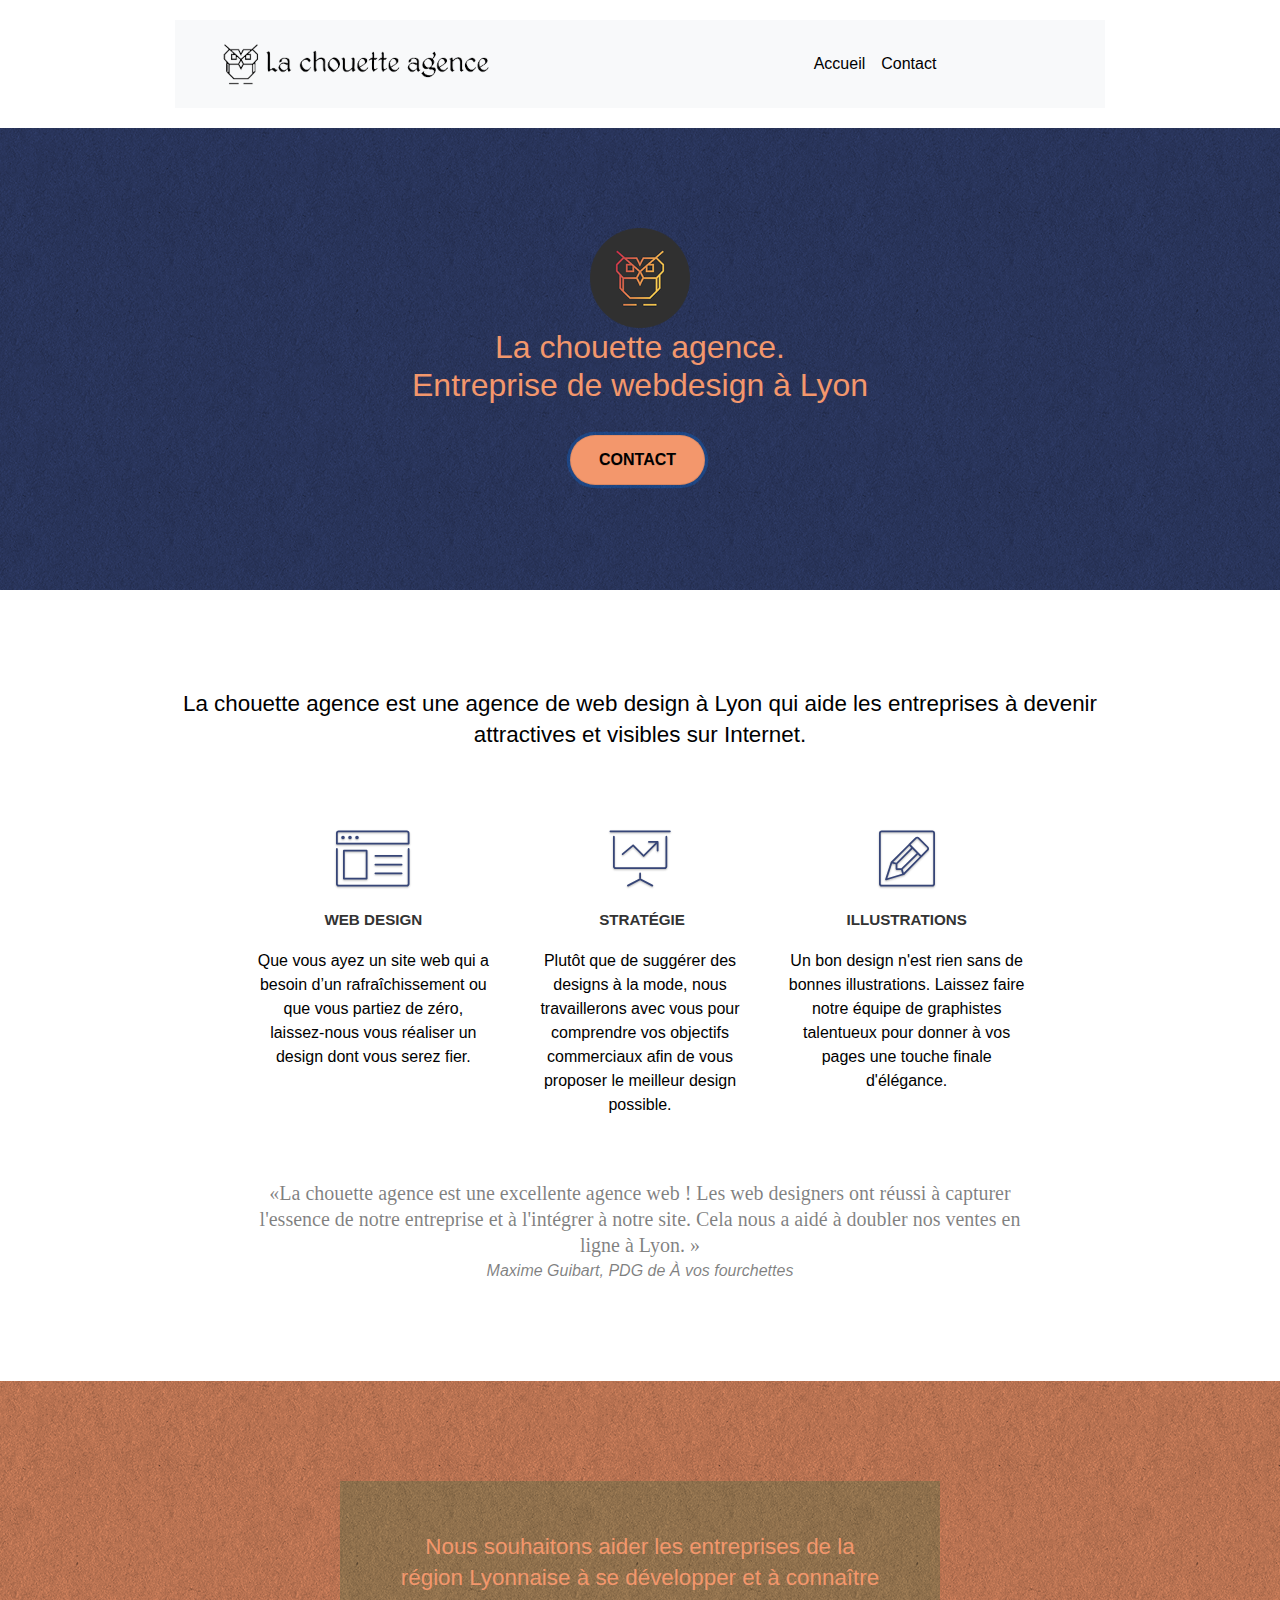
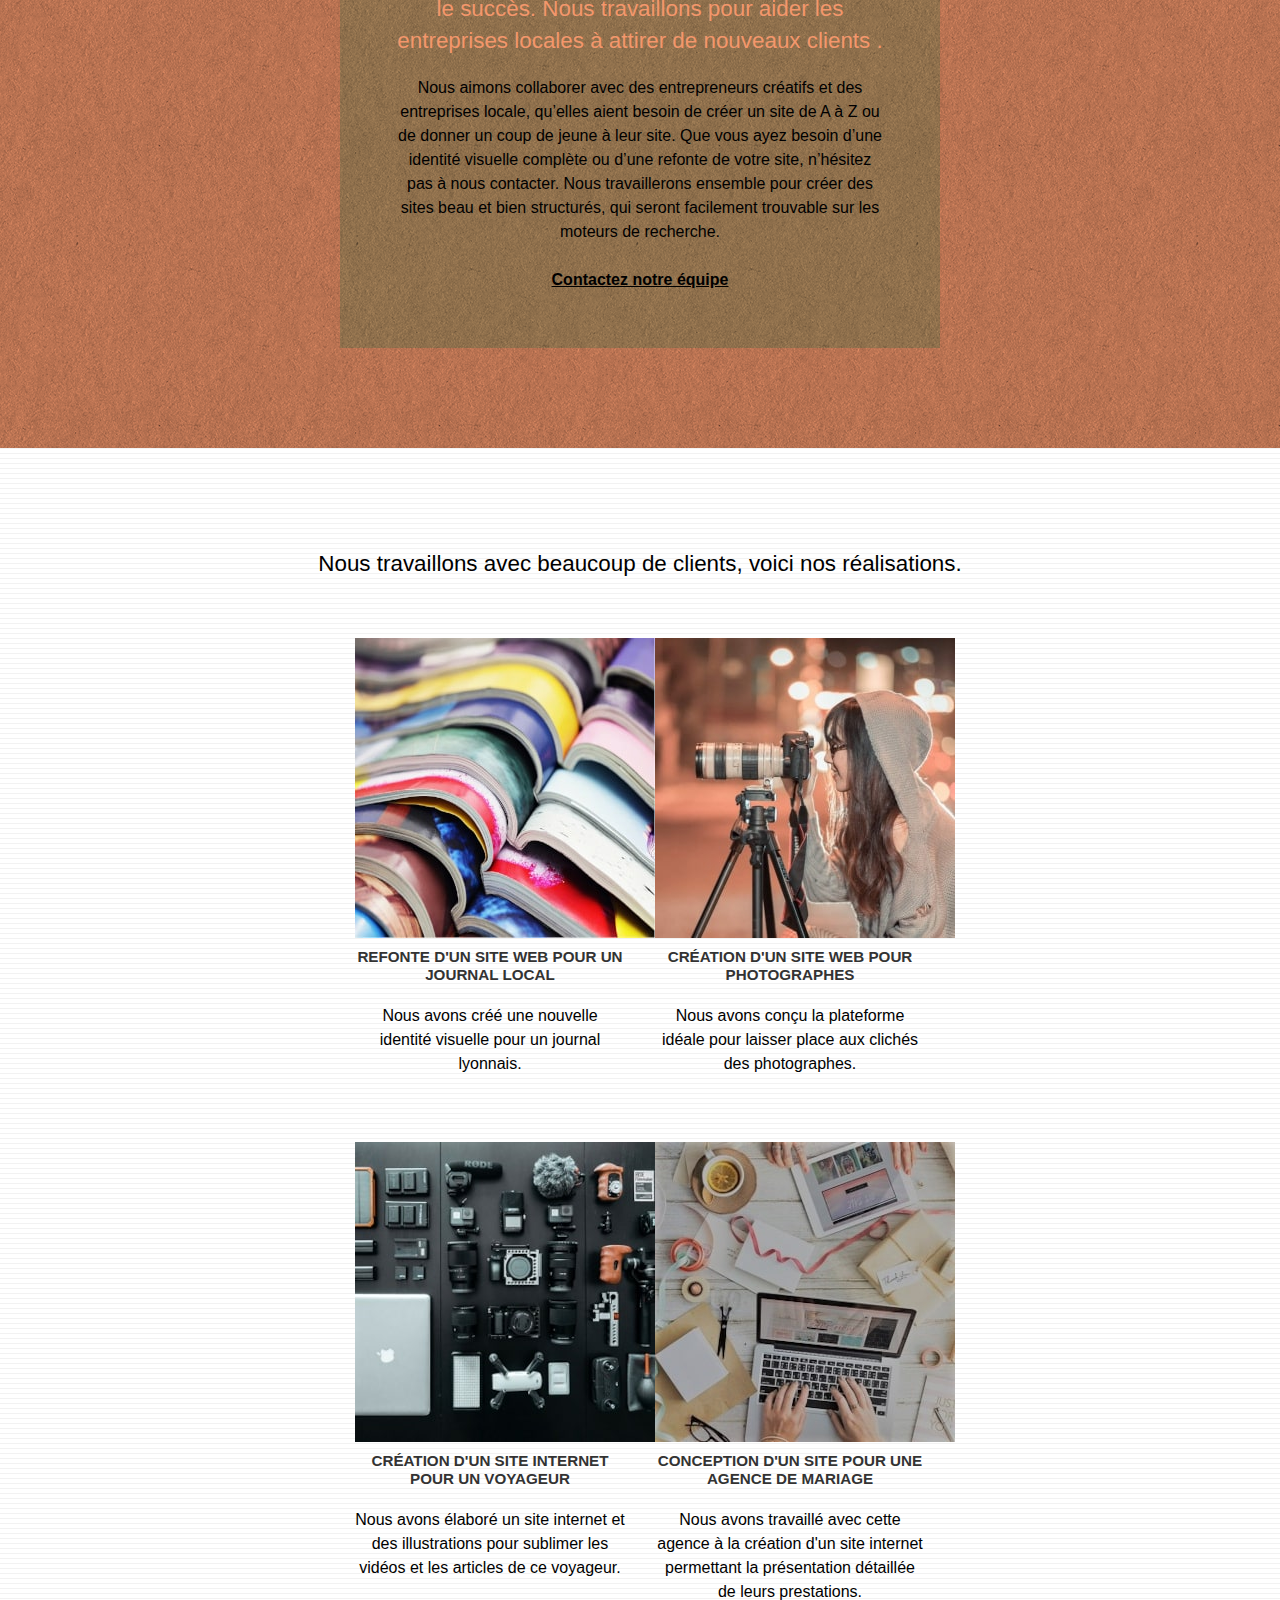
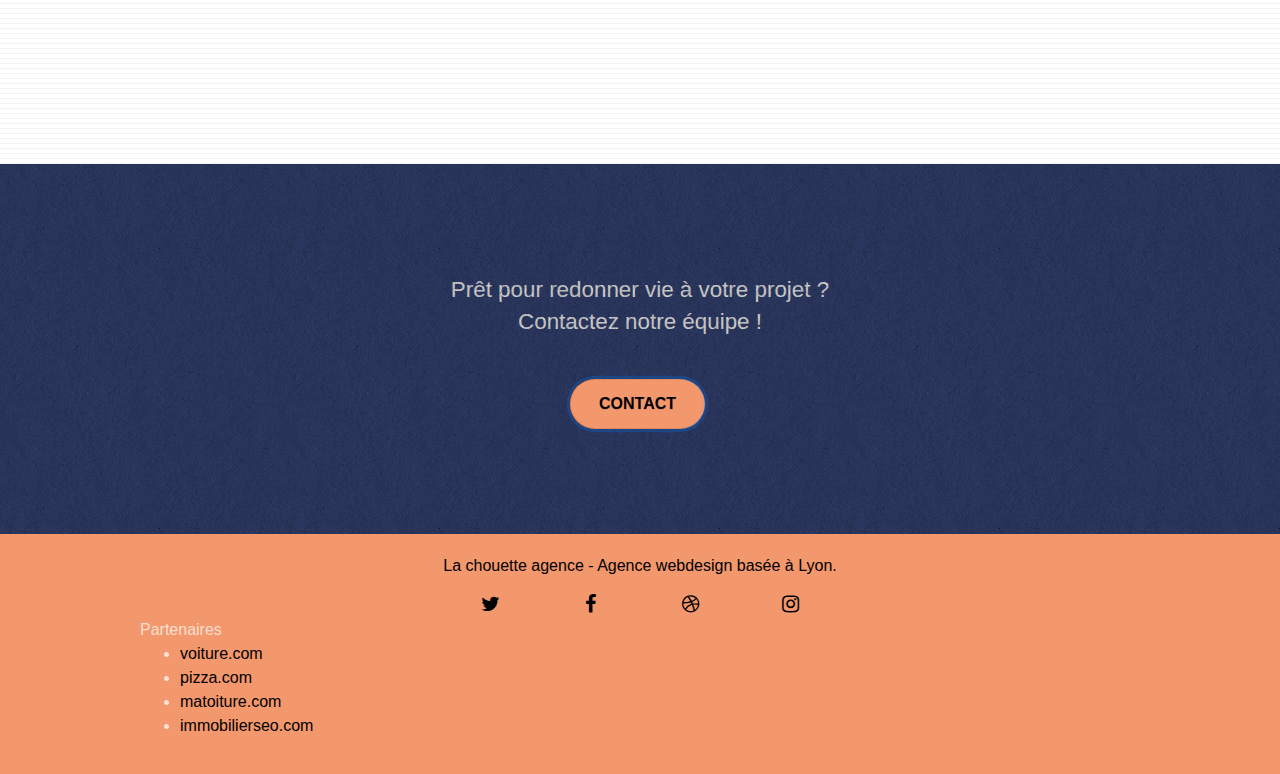
<file: index.html>
<!doctype html>
<html lang="fr">
<head>
    <meta charset="utf-8">
    <meta name="description" content="La chouette agence est une entreprise de webdesign basée à Lyon. Elle propose une offre de service aux entreprises en les accompagnant dans leur création de site web.">
    <meta name="viewport" content="width=device-width, initial-scale=1.0, viewport-fit=cover">
    <link rel="shortcut icon" type="image/jpg" href="favicon.jpg">
    
	<link rel="stylesheet" type="text/css" href="./css/bootstrap.min.css">
	<link rel="stylesheet" type="text/css" href="style.css">
	<link rel="stylesheet" type="text/css" href="./css/font-awesome.css">
	<link rel="stylesheet" type="text/css" href="./css/et-line.css">
	    	
    <title>La chouette agence. Entreprise de webdesign à Lyon.</title>
  
</head>
<body>
<!-- Principal conteneur -->
<div class="page-container">
    
<!-- bloc-0 -->
<header class="bgc-white l-bloc " id="bloc-0">
	<div class="container bloc-sm">
		<div class="navbar navbar-expand-lg navbar-light bg-light row justify-content-between">
			<div class="navbar col-8">
				<a class="navbar-brand focus" href="index.html">
					<img src="img/la-chouette-agence.png" class=textlogo alt="Logo-texte de la chouette agence, entreprise de webdesign à Lyon" />
				</a>
			</div>
			<div class="navbar col-4 justify-content-between" >
				<button class="navbar-toggler focus" type="button" data-toggle="collapse" data-target="#navbarSupportedContent" aria-controls="navbarSupportedContent" aria-expanded="false" aria-label="Toggle navigation">
					<span class="navbar-toggler-icon"></span>
				</button>
				<nav class="collapse navbar-collapse " id="navbarSupportedContent">
					<ul class="navbar-nav mr-auto">
						<li class="nav-item">
							<a href="index.html" class="nav-link focus">Accueil</a>
						</li>
						<li class="nav-item">
							<a href="contact.html" class="nav-link focus">Contact</a>
						</li>
					</ul>
				</nav>
			</div>
		</div>
	</div>
</header>
<!-- bloc-0 END -->
<main>
<!-- bloc-1-presentation -->
	<section class="bloc bgc-dark-slate-blue bg-banniere d-bloc bg-t-edge bloc-bg-texture texture-paper b-parallax" id="bloc-1-hero">
		<div class="container bloc-lg">
			<div class="row tight-width-whitespace">
				<div class="col-sm-12">
					<img src="img/logo.png" class="mx-auto d-block logo" alt="logo de la chouette agence, entreprise de webdesign à Lyon, il représente une chouette" />
					<h1 class="text-center hero-bloc-text tc-white ">
						La chouette agence. <br /> Entreprise de webdesign à Lyon
					</h1>
					<div class="text-center">
						<a href="contact.html" class="btn btn-lg btn-clean btn-rd cta-hero btn-atomic-tangerine black focus" id="cta-hero">Contact</a>
					</div>
				</div>
			</div>
		</div>
	</section>
<!-- bloc-1-presentation END -->

<!-- bloc-2-services -->
	<section class="bloc bgc-white l-bloc" id="bloc-2-services">
		<div class="container bloc-md">
			<div class="row my-5">
				<div class="col-sm-12 text-center">
					<h2> La chouette agence est une agence de web design à Lyon qui aide les entreprises à devenir attractives et visibles sur Internet.</h2>
				</div>
			</div>
			<div class="row voffset-lg med-width-whitespace">
				<div class="col-sm-4">
					<div class="text-center">
						<span class="et-icon-browser sm-shadow icon-dark-slate-blue icons icon-lg"></span>
					</div>
					<h3 class="mg-md text-center">
						Web design
					</h3>
					<p class="text-center ">
					Que vous ayez un site web qui a besoin d&rsquo;un rafraîchissement ou que vous partiez de zéro, laissez-nous vous réaliser un design dont vous serez fier.
					</p>
				</div>
				<div class="col-sm-4">
					<div class="text-center">
						<span class="et-icon-presentation sm-shadow icon-dark-slate-blue icons icon-lg"></span>
					</div>
					<h3 class="mg-md text-center">
						&nbsp;Stratégie
					</h3>
					<p class="text-center ">
						Plutôt que de suggérer des designs à la mode, nous travaillerons avec vous pour comprendre vos objectifs 
						commerciaux afin de vous proposer le meilleur design possible.<br>
					</p>
				</div>
				<div class="col-sm-4">
					<div class="text-center">
						<span class="et-icon-edit sm-shadow icon-dark-slate-blue icons icon-lg"></span>
					</div>
					<h3 class="mg-md text-center">
						Illustrations
					</h3>
					<p class="text-center ">
						Un bon design n'est rien sans de bonnes illustrations. Laissez faire notre équipe de graphistes talentueux pour donner à vos pages une touche finale d'élégance.
					</p>
				</div>
			</div>
			<div class="container">
				<div class="col-10 mx-auto my-5 text-center">
					<q class='h1 black'>La chouette agence est une excellente agence web ! Les web designers ont réussi à capturer l'essence de notre entreprise et à l'intégrer à notre site.
						Cela nous a aidé à doubler nos ventes en ligne à Lyon.
					</q>
					<br />
					<cite class='black'> Maxime Guibart, PDG de À vos fourchettes</cite>
				</div>
			</div>
		</div>
	</section>
<!-- bloc-2-services END -->
</main>
<!-- bloc-3-what-i-do -->
<aside class="bloc tc-white bgc-atomic-tangerine bg-presentation d-bloc bloc-bg-texture texture-paper b-parallax" id="bloc-3-what-i-do">
	<div class="container bloc-lg">
		<div class="row tight-width-whitespace black-background">
			<div class="col-sm-12">
				<h2 class="mg-md text-center tc-white">
					Nous souhaitons aider les entreprises de la région Lyonnaise à se développer et à connaître le succès. Nous travaillons pour aider les entreprises locales à attirer de nouveaux clients .<br>
				</h2>
				<p class="text-center black">
					Nous aimons collaborer avec des entrepreneurs créatifs et des entreprises locale, qu’elles aient besoin de créer un site de A à Z ou de donner un coup de jeune à leur site. Que vous ayez besoin d’une identité visuelle complète ou d’une refonte de votre site, n’hésitez pas à nous contacter. Nous travaillerons ensemble pour créer des sites beau et bien structurés, qui seront facilement trouvable sur les moteurs de recherche. <br><br>
				<a class="black focus bold-link" href="contact.html">Contactez notre équipe</a><br>
				</p>
			</div>
		</div>
	</div>
</aside>
<!-- bloc-3-what-i-do END -->

<!-- bloc-4-portfolio -->
<article class="bloc bgc-white bg-lines-h2-bg bg-repeat l-bloc" id="bloc-4-portfolio">
	<div class="container bloc-lg">
		<div class="row">
			<div class="col-sm-12 text-center">
				<h2> Nous travaillons avec beaucoup de clients, voici nos réalisations. </h2>
			</div>
		</div>
		<div class="row tight-width-whitespace portfolio-row">
			<div class="col-sm-6">
				<a href="#" data-lightbox="img/1.jpg" data-gallery-id="gallery-1" data-caption="Refonte d'un site web pour un journal local" data-frame="snapshot-lb" class="mx-auto focus">
					<img src="img/1.jpg" alt="photo d'empilement de livre. Pour la création d'un site web pour un journal local de Lyon" class="img-folio portfolio-thumb" />
				</a>
				<h3 class="mg-md text-center">
					Refonte d'un site web pour un journal local
				</h3>
				<p class="text-center">
					Nous avons créé une nouvelle identité visuelle pour un journal lyonnais.
				</p>
			</div>
			<div class="col-sm-6">
				<a href="#" data-lightbox="img/2.jp2" data-gallery-id="gallery-1" data-caption="Création d'un site web pour photographes" data-frame="snapshot-lb" class=focus>
					<img src="img/2.jpg" class="img-folio portfolio-thumb" alt="Photo d'une photographe. Illustre la création d'un site web pour une photographe" />
				</a>
				<h3 class="mg-md text-center">
					Création d'un site web pour photographes
				</h3>
				<p class="text-center">
					Nous avons conçu la plateforme idéale pour laisser place aux clichés des photographes.
				</p>
			</div>
		</div>
		<div class="row tight-width-whitespace portfolio-row">
			<div class="col-sm-6">
				<a href="#" data-lightbox="img/3.jpg" data-gallery-id="gallery-1" data-caption="Création d'un site internet pour un voyageur" data-frame="snapshot-lb" class=focus>
					<img src="img/3.jpg" class="img-folio portfolio-thumb" alt="photo d'appareil de photographie exposé sur un bureau. Illuste la crétion d'un site web pour voyageur"/>
				</a>
				<h3 class="mg-md text-center">
					Création d'un site internet pour un voyageur
				</h3>
				<p class="text-center">
					Nous avons élaboré un site internet et des illustrations pour sublimer les vidéos et les articles de ce voyageur.
				</p>
			</div>
			<div class="col-sm-6">
				<a href="#" data-lightbox="img/4.jpg" data-gallery-id="gallery-1" data-caption="Conception d'un site pour une agence de mariage" data-frame="snapshot-lb" class=focus>
					<img src="img/4.jpg" class="img-folio portfolio-thumb" alt="photo d'un bureau de travail vue de dessus. Pour la création d'un site web pour une agence de mariage." />
				</a>
				<h3 class="mg-md text-center">
					Conception d'un site pour une agence de mariage
				</h3>
				<p class="text-center">
					Nous avons travaillé avec cette agence à la création d'un site internet permettant la présentation détaillée de leurs prestations.
				</p>
			</div>
		</div>
	</div>
</article>
<!-- bloc-4-portfolio END -->

<!-- bloc-5-cta -->
<section class="bloc bgc-dark-slate-blue bg-banniere d-bloc bloc-bg-texture texture-paper" id="bloc-5-cta">
	<div class="container bloc-lg">
		<div class="row">
			<h2 class="mg-md mx-auto text-center white">
				Prêt pour redonner vie à votre projet ?<br>Contactez notre équipe !
			</h2>
			<div class="col-sm-12 text-center">
				<a href="contact.html" class="btn btn-atomic-tangerine btn-clean btn-rd btn-lg cta-hero focus">Contact</a>
			</div>
		</div>
	</div>
</section>
<!-- bloc-5-cta END -->

<!-- Footer - bloc-8 -->
<footer class="bloc bgc-atomic-tangerine d-bloc" id="bloc-8">
	<div class="container bloc-sm">
		<div class="row">
			<div class="col-sm-12">
				<p class="text-center">
					La chouette agence - Agence webdesign basée à Lyon.<br>
				</p>
				<div class="row row-no-gutters social">
					<div class="col-sm-3">
						<div class="text-center">
							<a class="social focus" href="index.html"><span class="fa fa-twitter icon-md"></span></a>
						</div>
					</div>
					<div class="col-sm-3">
						<div class="text-center">
							<a class="social focus" href="index.html"><span class="fa fa-facebook icon-md"></span></a>
						</div>
					</div>
					<div class="col-sm-3">
						<div class="text-center">
							<a class="social focus" href="index.html"><span class="fa fa-dribbble icon-md"></span></a>
						</div>
					</div>
					<div class="col-sm-3">
						<div class="text-center">
							<a class="social focus" href="index.html"><span class="fa fa-instagram icon-md"></span></a>
						</div>
					</div>
				</div>
				<div class="row">
					<div class="col-sm-4 black">
						Partenaires
							<ul>
								<li><a href="voiture.com" class=focus>voiture.com</a></li>
								<li><a href="pizza.com" class=focus>pizza.com</a></li>
								<li><a href="matoiture.com" class=focus>matoiture.com</a></li>
								<li><a href="immobilierseo.com" class=focus>immobilierseo.com</a></li>
							</ul>		
					</div>
				</div>
			</div>
		</div>
	</div>
</footer>
<!-- Footer - bloc-8 END -->

</div>
<!-- Principal conteneur END -->

<script src="./js/jquery-3.5.1.min.js"></script>
	<script src="./js/bootstrap.bundle.min.js"></script>
	<script src="./js/blocs.js"></script>
	<script src="./js/jquery.touchSwipe.min.js"></script>
	

</body>
</html>
</file>
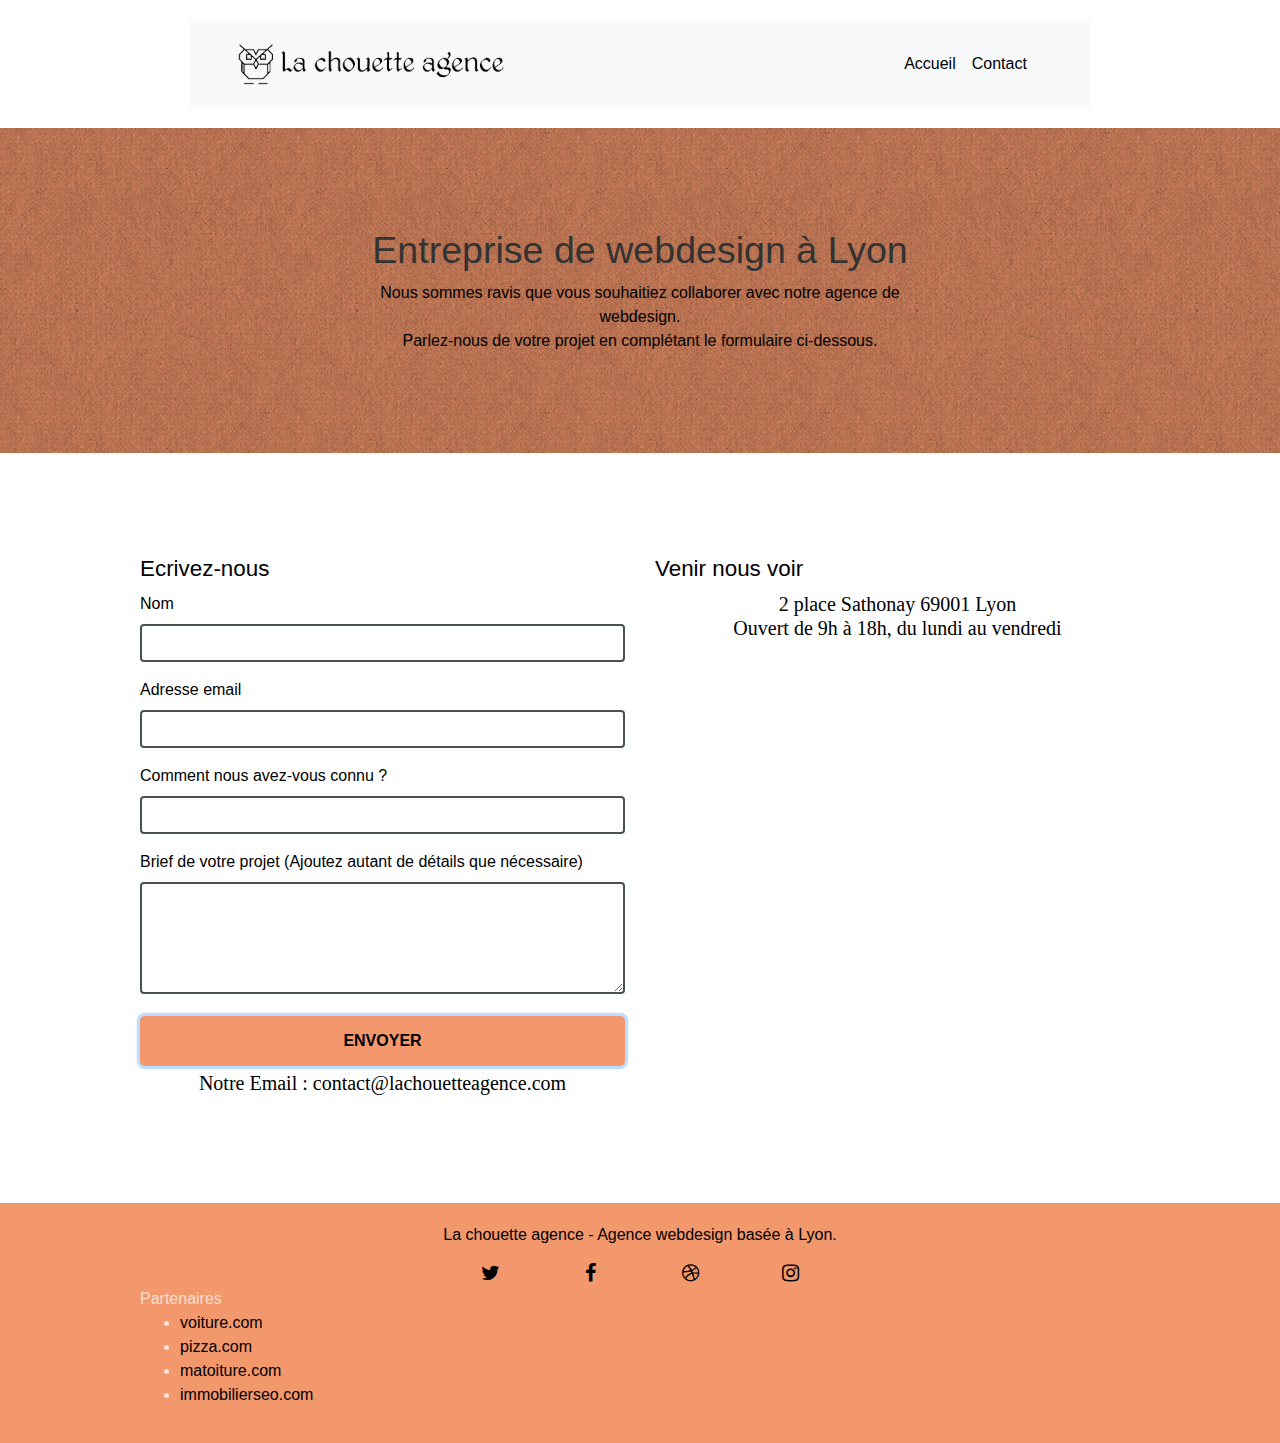
<file: contact.html>
<!doctype html>
<html lang="fr">
<head>
    <meta charset="utf-8">
    <meta name="description" content="Page de contact de la chouette agence, entreprise de webdesign à Lyon. Si vous avez besoin de ses services aux entreprises, d'une aide pour la création de votre site web, c'est ici.">
    <meta name="viewport" content="width=device-width, initial-scale=1.0, viewport-fit=cover">
    <link rel="shortcut icon" type="image/jpg" href="favicon.jpg">

	<link rel="stylesheet" type="text/css" href="./css/bootstrap.min.css">
	<link rel="stylesheet" type="text/css" href="style.css">
	<link rel="stylesheet" type="text/css" href="./css/font-awesome.css">
	<link rel="stylesheet" type="text/css" href="./css/et-line.css">
    	 
	<title>Contacter la chouette agence, entreprise de webdesign à Lyon</title> 
</head>
<body>
<!-- Principal conteneur -->
<div class="page-container">
    
<!-- bloc-0 -->
<header class="bgc-white l-bloc " id="bloc-0">
	<div class="container bloc-sm">
		<div class="navbar navbar-expand-lg navbar-light bg-light flex-sm-row flex-column justify-content-between">
			<div class="navbar col-9">
				<a class="navbar-brand focus" href="index.html">
					<img src="img/la-chouette-agence.png" class=textlogo alt="Logo-texte de la chouette agence, entreprise de webdesign à Lyon" />
				</a>
			</div>
			<div class="navbar col-3 flex-column" >
				<button class="navbar-toggler focus" type="button" data-toggle="collapse" data-target="#navbarSupportedContent" aria-controls="navbarSupportedContent" aria-expanded="false" aria-label="Toggle navigation">
					<span class="navbar-toggler-icon"></span>
				</button>
				<nav class="collapse navbar-collapse " id="navbarSupportedContent">
					<ul class="navbar-nav mr-auto">
						<li class="nav-item">
							<a href="index.html" class="nav-link focus">Accueil </a>
						</li>
						<li class="nav-item">
							<a href="contact.html" class="nav-link focus">Contact</a>
						</li>
					</ul>
				</nav>
			</div>
		</div>
	</div>
</header>
<!-- bloc-0 END -->
<main>
<!-- bloc-6 -->
	<section class="bloc bg-dots-bg bg-repeat bgc-atomic-tangerine d-bloc bloc-bg-texture texture-paper" id="bloc-6">
		<div class="container bloc-lg">
			<div class="row">
				<div class="col-sm-12">
					<h1 class="text-center hero-bloc-text black">
						Entreprise de webdesign à Lyon
					</h1>
					<p class="text-center mg-lg black tight-width-whitespace">
						Nous sommes ravis que vous souhaitiez collaborer avec notre agence de webdesign.<br>
						Parlez-nous de votre projet en complétant le formulaire ci-dessous.
					</p>
				</div>
			</div>
		</div>
	</section>
<!-- bloc-6 END -->

<!-- bloc-7 -->
	<div class="bloc bgc-white l-bloc" id="bloc-7">
		<div class="container bloc-lg">
			<div class="row">
				<section class="col-sm-6">
					<h2> Ecrivez-nous </h2>
						<form id="form_1" novalidate>
							<div class="form-group">
								<label>
									Nom
								</label>
								<input id="name" class="form-control focus" required />
							</div>
							<div class="form-group">
								<label>
									Adresse email
								</label>
								<input id="email" class="form-control focus" type="email" required />
							</div>
							<div class="form-group">
								<label>
									Comment nous avez-vous connu ?
								</label>
								<input class="form-control focus" type="email" required id="input_504" />
							</div>
							<div class="form-group">
								<label>
									Brief de votre projet (Ajoutez autant de détails que nécessaire)<br>
								</label><textarea id="message" class="form-control focus" rows="4" cols="50" required></textarea>
							</div> 
							<button class="bloc-button btn btn-lg btn-block cta-hero btn-atomic-tangerine black focus" type="submit">
								Envoyer
							</button>
							<p class="h1 text-center"> Notre Email : contact@lachouetteagence.com<br></p>
						</form>
					</section>
				<section class="col-sm-6">
					<h2> Venir nous voir</h2>
						<div id="map"></div>
					<p class='h1 text-center'>
						2 place Sathonay 69001 Lyon<br>Ouvert de 9h à 18h, du lundi au vendredi<br>
					</p>
				</section>
		</div>
	</div>
</div>
<!-- bloc-7 END -->
</main>
<!-- ScrollToTop Button -->
<a class="bloc-button btn btn-d scrollToTop" onclick="scrollToTarget('1')"><span class="fa fa-chevron-up"></span></a>
<!-- ScrollToTop Button END-->


<!-- Footer - bloc-8 -->
<footer class="bloc bgc-atomic-tangerine d-bloc" id="bloc-8">
	<div class="container bloc-sm">
		<div class="row">
			<div class="col-sm-12">
				<p class="text-center">
					La chouette agence - Agence webdesign basée à Lyon.<br>
				</p>
				<div class="row row-no-gutters social">
					<div class="col-sm-3">
						<div class="text-center">
							<a class="social focus" href="index.html"><span class="fa fa-twitter icon-md"></span></a>
						</div>
					</div>
					<div class="col-sm-3">
						<div class="text-center">
							<a class="social focus" href="index.html"><span class="fa fa-facebook icon-md"></span></a>
						</div>
					</div>
					<div class="col-sm-3">
						<div class="text-center">
							<a class="social focus" href="index.html"><span class="fa fa-dribbble icon-md"></span></a>
						</div>
					</div>
					<div class="col-sm-3">
						<div class="text-center">
							<a class="social focus" href="index.html"><span class="fa fa-instagram icon-md"></span></a>
						</div>
					</div>
				</div>
				<div class="row">
					<div class="col-sm-4 black">
						Partenaires
						<ul>
							<li><a href="voiture.com" class=focus>voiture.com</a></li>
							<li><a href="pizza.com" class=focus>pizza.com</a></li>
							<li><a href="matoiture.com" class=focus>matoiture.com</a></li>
							<li><a href="immobilierseo.com" class=focus>immobilierseo.com</a></li>
						</ul>
					</div>		
				</div>
			</div>
		</div>
	</div>
</footer>
<!-- Footer - bloc-8 END -->

</div>
<!-- Principal conteneur END -->

<script src="./js/jquery-3.5.1.min.js"></script>
	<script src="./js/bootstrap.bundle.min.js"></script>
	<script src="./js/blocs.js"></script>
	<script src="./js/jquery.touchSwipe.min.js"></script>
	<script src="https://maps.google.com/maps/api/js?key=AIzaSyDFBEpGIb9g3RyHHi8yPAYT4zK3MrFeodA" defer></script>	
	<script src="./js/gmaps.min.js" defer></script>

</body>
</html>
</file>
<file: style.css>
body {
    margin: 0;
    padding: 0;
    background: #FFF;
    overflow-x: hidden;
    -webkit-font-smoothing: antialiased;
    -moz-osx-font-smoothing: grayscale;
}

a,
button {
    transition: all .3s ease-in-out;
    outline: none!important;
}

a:hover {
    text-decoration: none;
    cursor: pointer;
}

#page-loading-blocs-notifaction {
    position: fixed;
    top: 0;
    bottom: 0;
    width: 100%;
    z-index: 100000;
    background: #FFFFFF url("img/pageload-spinner.gif") no-repeat center center;
}

.bloc {
    width: 100%;
    clear: both;
    background: 50% 50% no-repeat;
    padding: 0 50px;
    -webkit-background-size: cover;
    -moz-background-size: cover;
    -o-background-size: cover;
    background-size: cover;
    position: relative;
}

.bloc .container {
    padding-left: 0;
    padding-right: 0;
}

.bloc-lg {
    padding: 100px 50px;
}

.bloc-md {
    padding: 50px;
}

.bloc-sm {
    padding: 20px 50px;
}

.bg-center,
.bg-l-edge,
.bg-r-edge,
.bg-t-edge,
.bg-b-edge,
.bg-tl-edge,
.bg-bl-edge,
.bg-tr-edge,
.bg-br-edge,
.bg-repeat {
    -webkit-background-size: auto!important;
    -moz-background-size: auto!important;
    -o-background-size: auto!important;
    background-size: auto!important;
}

.bg-repeat {
    background: repeat;
}

.bg-t-edge {
    background: top no-repeat;
}

.bloc-bg-texture::before {
    content: "";
    background-size: 2px 2px;
    position: absolute;
    top: 0;
    bottom: 0;
    left: 0;
    right: 0;
}

.texture-paper::before {
    background: url("img/texture-paper.png");
    background-size: 280px 280px;
}

.b-parallax {
    background-attachment: fixed;
}

.d-bloc {
    color: rgba(255, 255, 255, .7);
}

.d-bloc button:hover {
    color: rgba(255, 255, 255, .9);
}

.d-bloc .icon-round,
.d-bloc .icon-square,
.d-bloc .icon-rounded,
.d-bloc .icon-semi-rounded-a,
.d-bloc .icon-semi-rounded-b {
    border-color: rgba(255, 255, 255, .9);
}

.d-bloc .divider-h span {
    border-color: rgba(255, 255, 255, .2);
}

.d-bloc .a-btn,
.d-bloc .navbar a,
.d-bloc .navbar-brand,
.d-bloc a .icon-sm,
.d-bloc a .icon-md,
.d-bloc a .icon-lg,
.d-bloc a .icon-xl,
.d-bloc h1 a,
.d-bloc h2 a,
.d-bloc h3 a,
.d-bloc h4 a,
.d-bloc h5 a,
.d-bloc h6 a,
.d-bloc p a {
    color: rgba(255, 255, 255, .6);
}

.d-bloc .a-btn:hover,
.d-bloc .navbar a:hover,
.d-bloc .navbar-brand:hover,
.d-bloc a:hover .icon-sm,
.d-bloc a:hover .icon-md,
.d-bloc a:hover .icon-lg,
.d-bloc a:hover .icon-xl,
.d-bloc h1 a:hover,
.d-bloc h2 a:hover,
.d-bloc h3 a:hover,
.d-bloc h4 a:hover,
.d-bloc h5 a:hover,
.d-bloc h6 a:hover,
.d-bloc p a:hover {
    color: rgba(255, 255, 255, 1);
}

.d-bloc .navbar-toggle .icon-bar {
    background: rgba(255, 255, 255, 1);
}

.d-bloc .btn-wire,
.d-bloc .btn-wire:hover {
    color: rgba(255, 255, 255, 1);
    border-color: rgba(255, 255, 255, 1);
}

.d-bloc .panel {
    color: rgba(0, 0, 0, .5);
}

.d-bloc .panel button:hover {
    color: rgba(0, 0, 0, .7);
}

.d-bloc .panel icon {
    border-color: rgba(0, 0, 0, .7);
}

.d-bloc .panel .divider-h span {
    border-color: rgba(0, 0, 0, .1);
}

.d-bloc .panel .a-btn {
    color: rgba(0, 0, 0, .6);
}

.d-bloc .panel .a-btn:hover {
    color: rgba(0, 0, 0, 1);
}

.d-bloc .panel .btn-wire,
.d-bloc .panel .btn-wire:hover {
    color: rgba(0, 0, 0, .7);
    border-color: rgba(0, 0, 0, .3);
}

.d-bloc .panel,
.l-bloc {
    color: rgba(0, 0, 0, .5);
}

.d-bloc .panel button:hover,
.l-bloc button:hover {
    color: rgba(0, 0, 0, .7);
}

.l-bloc .icon-round,
.l-bloc .icon-square,
.l-bloc .icon-rounded,
.l-bloc .icon-semi-rounded-a,
.l-bloc .icon-semi-rounded-b {
    border-color: rgba(0, 0, 0, .7);
}

.d-bloc .panel .divider-h span,
.l-bloc .divider-h span {
    border-color: rgba(0, 0, 0, .1);
}

.d-bloc .panel .a-btn,
.l-bloc .a-btn,
.l-bloc .navbar a,
.l-bloc .navbar-brand,
.l-bloc a .icon-sm,
.l-bloc a .icon-md,
.l-bloc a .icon-lg,
.l-bloc a .icon-xl,
.l-bloc h1 a,
.l-bloc h2 a,
.l-bloc h3 a,
.l-bloc h4 a,
.l-bloc h5 a,
.l-bloc h6 a,
.l-bloc p a {
    color: rgba(0, 0, 0, .6);
}

.d-bloc .panel .a-btn:hover,
.l-bloc .a-btn:hover,
.l-bloc .navbar a:hover,
.l-bloc .navbar-brand:hover,
.l-bloc a:hover .icon-sm,
.l-bloc a:hover .icon-md,
.l-bloc a:hover .icon-lg,
.l-bloc a:hover .icon-xl,
.l-bloc h1 a:hover,
.l-bloc h2 a:hover,
.l-bloc h3 a:hover,
.l-bloc h4 a:hover,
.l-bloc h5 a:hover,
.l-bloc h6 a:hover,
.l-bloc p a:hover {
    color: rgba(0, 0, 0, 1);
}

.l-bloc .navbar-toggle .icon-bar {
    color: rgba(0, 0, 0, .6);
}

.d-bloc .panel .btn-wire,
.d-bloc .panel .btn-wire:hover,
.l-bloc .btn-wire,
.l-bloc .btn-wire:hover {
    color: rgba(0, 0, 0, .7);
    border-color: rgba(0, 0, 0, .3);
}

.voffset {
    margin-top: 30px;
}

.voffset-lg {
    margin-top: 80px;
}

.row-no-gutters {
    margin-right: 0;
    margin-left: 0;
}

.row.row-no-gutters > [class^="col-"],
.row.row-no-gutters > [class*=" col-"] {
    padding-right: 0;
    padding-left: 0;
}

#bloc-1-hero h1 {
    font-size: 2em;
}

.navbar {
    margin-bottom: 0;
    z-index: 1;
}

.navbar-brand {
    height: auto;
    padding: 3px 15px;
    font-size: 1.5em;
    font-weight: normal;
    font-weight: 600;
    line-height: 44px;
}

.navbar-brand img {
    max-height: 200px;
    margin: 0 5px 0 0;
    display: inline;
}

.navbar-brand img[src$=svg] {
    min-width: 100px;
}

.nav-center .navbar-brand img {
    margin: 0;
}

.navbar .nav {
    padding-top: 2px;
    margin-right: -16px;
    float: right;
    z-index: 1;
}

.nav > li {
    float: left;
    margin-top: 4px;
    font-size: 1em;
}

.navbar-nav .open .dropdown-menu > li > a {
    text-align: inherit;
}

.nav > li a:hover,
.nav > li a:focus {
    background: transparent;
}

.navbar-toggle {
    margin: 10px 10px 0 0;
    border: 0px;
}

.navbar-toggle:hover {
    background: transparent!important;
}

.navbar-toggle .icon-bar {
    background-color: rgba(0, 0, 0, .5);
    width: 26px;
}

.nav-invert .navbar .nav {
    float: left;
}

.nav-invert .navbar-header,
.nav-invert .navbar-brand {
    float: right;
    position: relative;
    z-index: 2;
}

@media (min-width: 768px) {
    .site-navigation {
        position: absolute;
        top: 50%;
        right: 20px;
        transform: translate(0, -50%);
        -webkit-transform: translateY(-50%);
    }
    .nav > li .dropdown-menu a,
    .nav > li .dropdown-menu a:hover {
        color: #484848;
    }
    .nav-invert .site-navigation {
        left: 0;
        right: 0;
    }
    .nav-center {
        text-align: center;
    }
    .nav-center .navbar-header {
        width: 100%;
    }
    .nav-center .navbar-header,
    .nav-center .navbar-brand,
    .nav-center .nav > li {
        float: none;
        display: inline-block;
    }
    .nav-center .site-navigation {
        position: relative;
        width: 100%;
        right: 0;
        margin-right: 0px;
        margin-top: 20px;
    }
    .nav-center.mini-nav .navbar-toggle {
        float: none;
        margin: 10px auto 0;
    }
}

.nav > li > .dropdown a {
    background: none!important;
    display: block;
    padding: 14px 15px;
}

nav .caret {
    margin: 0 5px;
}

.dropdown-menu .dropdown-menu {
    top: -8px;
    left: 100%;
}

.dropdown-menu .dropmenu-flow-right {
    top: 100%;
    left: 0;
    margin-left: -1px;
    border-top-left-radius: 0;
    border-top-right-radius: 0;
}

.dropdown-menu .dropdown span {
    border: 4px solid black;
    border-top-color: transparent;
    border-right-color: transparent;
    border-bottom-color: transparent;
    margin: 6px -5px 0 0!important;
    float: right;
}

.mg-md {
    margin-top: 10px;
    margin-bottom: 20px;
}

.mg-lg {
    margin-top: 10px;
    margin-bottom: 40px;
}

.btn {
    margin: 0 5px 5px 0;
}

.btn.pull-right {
    margin: 0 0 5px 5px;
}

.btn-d,
.btn-d:hover,
.btn-d:focus {
    color: #FFF;
    background: rgba(0, 0, 0, .3);
}

button {
    outline: none!important;
}

.btn-rd {
    border-radius: 40px;
}

.btn-clean {
    border: 1px solid rgba(0, 0, 0, .08);
    border-bottom-color: rgba(0, 0, 0, .1);
    text-shadow: 0 1px 0 rgba(0, 0, 1, .1);
    box-shadow: 0 1px 3px rgba(0, 0, 1, .25), inset 0 1px 0 0 rgba(255, 255, 255, .15);
}

.icon-md {
    font-size: 1.25em!important;
}

.icon-lg {
    font-size: 3.5em!important;
}

.sm-shadow {
    text-shadow: 0 1px 2px rgba(0, 0, 0, .3);
}

.panel-sq,
.panel-sq .panel-heading,
.panel-sq .panel-footer {
    border-radius: 0;
}

.panel-rd {
    border-radius: 30px;
}

.panel-rd .panel-heading {
    border-radius: 29px 29px 0 0;
}

.panel-rd .panel-footer {
    border-radius: 0 0 29px 29px;
}

.form-control {
    border-color: rgba(0, 0, 0, .1);
    border:2px solid;
    box-shadow: none;
}

.scrollToTop {
    width: 40px;
    height: 40px;
    position: fixed;
    bottom: 20px;
    right: 20px;
    opacity: 0;
    z-index: 500;
    transition: all .3s ease-in-out;
}

.scrollToTop span {
    margin-top: 6px;
}

.showScrollTop {
    font-size: 0.875em;
    opacity: 1;
}

a[data-lightbox] {
    position: relative;
    display: block;
    text-align: center;
    width:300px;
    height:300px;
}

a[data-lightbox]:hover::before {
    content: "+";
    font-family: "HelveticaNeue-Light", "Helvetica Neue Light", "Helvetica Neue", Helvetica, Arial;
    font-size: 2em;
    width: 50px;
    height: 50px;
    border-radius: 50%;
    background: rgba(0, 0, 0, .6);
    color: #FFF;
    font-weight: 100;
    z-index: 1;
    position: absolute;
    top: 50%;
    left:43%;
    transform: translateY(-50%);
    -webkit-transform: translateY(-50%);
}

a[data-lightbox]:hover img {
    opacity: 0.6;
    -webkit-animation-fill-mode: none;
    animation-fill-mode: none;
}

#lightbox-modal {
    display: flex!important;
    align-items: center;
}

#lightbox-modal .modal-dialog {
    width: 90%;
    max-width: 900px;
    margin: 0 auto 0;
}

#lightbox-modal .modal-dialog img {
    max-height: 90vh;
    margin: 0 auto;
}

.lightbox-caption {
    padding: 20px;
    color: #FFF;
    background: rgba(0, 0, 0, .5);
    position: absolute;
    left: 15px;
    right: 15px;
    bottom: 5px;
}

.close-lightbox {
    color: #FFF;
    font-size: 2.45em;
    position: absolute;
    top: 20px;
    right: 20px;
    z-index: 20;
    background: rgba(0, 0, 0, .5);
    border: none;
    line-height: 30px;
    padding: 0 9px 5px;
    opacity: 0.3;
}

.close-lightbox:hover,
.next-lightbox:hover,
.prev-lightbox:hover {
    opacity: 1.0;
    color: #FFF;
}

.next-lightbox,
.prev-lightbox {
    font-size: 1.25em;
    color: rgba(255, 255, 255, .9);
    background: rgba(0, 0, 0, .5);
    transition: all .2s ease-in-out;
    position: absolute;
    top: 45%;
    z-index: 1;
    opacity: 0.4;
}

.next-lightbox {
    padding: 6px 8px 1px 13px;
    right: 25px;
}

.prev-lightbox {
    padding: 6px 13px 1px 10px;
    left: 25px;
}

.snapshot-lb .modal-body {
    padding-bottom: 45px;
}

.snapshot-lb .lightbox-caption {
    padding: 0;
    color: rgba(0, 0, 0, .5);
    background: none;
    text-align: center;
}

h1,
h2,
h3,
h4,
h5,
h6,
p,
label,
.btn,
a {
    font-family: "helvetica";
    font-weight: 400;
    color: black!important;
}

.container {
    max-width: 1000px;
}

.hero-bloc-text {
    font-size: 2.35em;
}

.hero-bloc-text-sub {
    font-size: 2.25em;
}

.statement-bloc-text {
    line-height: 26px;
    font-style: italic;
    font-size: 1.25em;
    text-align: center;
    font-weight: lighter;
    max-width: 520px;
    margin: auto auto auto auto;
}

p {
    font-size: 1em;
}

.tight-width-whitespace {
    max-width: 600px;
    margin: auto auto auto auto;
}

.h1 {
    font-size: 1.25em;
    font-family: "Open Sans";
}

.cta-hero {
    margin-top: 22px;
    color: #FFFFFF!important;
    text-transform: uppercase;
    padding: 12px 28px 12px 28px;
    font-size: 1em;
    font-weight: 700;
}

.social {
    max-width: 400px;
    margin: auto auto auto auto;
}

h2 {
    font-size: 1.4em;
    line-height: 1.4em;
}

h3 {
    font-size: 0.95em;
    text-transform: uppercase;
    font-weight: 700;
    color: #333333!important;
}

.med-width-whitespace {
    max-width: 800px;
    margin: auto auto auto auto;
    box-shadow: 0px 0px 0px #000000;
}

h1 {
    color: #333333!important;
}

h4 {
    color: #333333!important;
}

.icons {
    margin-bottom: 14px;
    margin-top: 24px;
}

.white {
    color: #FFFFFF!important;
}

.portfolio-thumb {
    margin-bottom: 24px;
}

.portfolio-row {
    margin-bottom: 44px;
    margin-top: 50px;
}

.avatar {
    box-shadow: 0px 4px 9px rgba(0, 0, 0, 0.3);
}

.black-background {
    background-color: rgba(165, 147, 99, 0.7);
    padding: 40px 40px 40px 40px;
}

.bold-link {
    font-weight: 900;
    text-decoration: underline!important;
}

.bgc-white {
    background-color: #FFFFFF;
}

.bgc-dark-slate-blue {
    background-color: #364577;
}

.bgc-atomic-tangerine {
    background-color: #F3976C;
}

.tc-white {
    color: #F3976C!important;
}

.btn-atomic-tangerine {
    background: #F3976C;
    color: #000000!important;
}

.btn-atomic-tangerine:hover {
    background: #c27956!important;
    color: #000000!important;
}

.ltc-white {
    color: #FFFFFF!important;
}

.ltc-white:hover {
    color: #cccccc!important;
}

.ltc-atomic-tangerine {
    color: #F3976C!important;
}

.ltc-atomic-tangerine:hover {
    color: #c27956!important;
}

.icon-dark-slate-blue {
    color: #364577!important;
    border-color: #364577!important;
}

.bg-dots-bg {
    background-image: url("img/dots-bg.png");
}

.bg-lines-h2-bg {
    background-image: url("img/lines-h2-bg.png");
}

.bg-banniere {
    background-image: url("img/la-chouette-agence-banniere.jp2");
}

.bg-presentation {
    background-image: url("img/image-de-presentation.jp2");
}

@media (max-width: 1024px) {
    .bloc {
        padding-left: 20px;
        padding-right: 20px;
    }
    .bloc.full-width-bloc,
    .bloc-tile-2.full-width-bloc .container,
    .bloc-tile-3.full-width-bloc .container,
    .bloc-tile-4.full-width-bloc .container {
        padding-left: 0;
        padding-right: 0;
    }
}

@media (max-width: 992px) and (min-width: 768px) {
    .navbar .nav {
        max-width: 80%
    }
    .nav-center.navbar .nav {
        max-width: 100%
    }
}

@media only screen and (min-width: 768px) and (max-width: 1024px) and (orientation: landscape) {
    .b-parallax {
        background-attachment: scroll;
    }
}

@media only screen and (min-width: 1024px) and (max-width: 1366px) and (-webkit-min-device-pixel-ratio: 1.5) {
    .b-parallax {
        background-attachment: scroll;
    }
}

@media (max-width: 991px) {
    .container {
        width: 100%;
    }
    .b-parallax {
        background-attachment: scroll;
    }
    .page-container,
    #hero-bloc {
        overflow-x: hidden;
        position: relative;
    }
   
    .bloc-group,
    .bloc-group .bloc {
        display: block;
        width: 100%;
    }
   

@media (max-width: 767px) {
    .page-container {
        overflow-x: hidden;
        position: relative;
    }
    h1,
    h2,
    h3,
    h4,
    h5,
    h6,
    p,
    #disqus_thread {
        padding-left: 10px!important;
        padding-right: 10px!important;
    }
    .b-parallax {
        background-attachment: scroll;
    }
    .navbar .nav {
        padding-top: 0;
        border-top: 1px solid rgba(0, 0, 0, .2);
        float: none!important;
    }
    .navbar.row {
        margin-left: 0;
        margin-right: 0;
    }
    .site-navigation {
        position: inherit;
        transform: none;
        -webkit-transform: none;
        -ms-transform: none;
    }
    .nav > li {
        margin-top: 0;
        border-bottom: 1px solid rgba(0, 0, 0, .1);
        background: rgba(0, 0, 0, .05);
        text-align: left;
        padding-left: 15px;
        width: 100%;
    }
    .nav > li:hover {
        background: rgba(0, 0, 0, .08);
    }
    .dropdown .dropdown a .caret {
        float: none;
        margin: 5px 0 0 10px!important;
        border: 4px solid black;
        border-bottom-color: transparent;
        border-right-color: transparent;
        border-left-color: transparent;
    }
    #hero-bloc .navbar .nav {
        background: rgba(0, 0, 0, .8);
    }
    #hero-bloc .navbar .nav a {
        color: rgba(255, 255, 255, .6);
    }
    .hero {
        padding: 50px 0;
    }
    .hero-nav {
        left: -1px;
        right: -1px;
    }
    .navbar-collapse {
        padding: 0;
        overflow-x: hidden;
        -webkit-box-shadow: none;
        box-shadow: none;
    }
    .navbar-brand img {
        max-height: 40px;
        width: auto;
    }
    .nav-invert .navbar-header {
        float: none;
        width: 100%;
    }
    .nav-invert .navbar-toggle {
        float: left;
        margin-left: 10px;
    }
    .bloc {
        padding-left: 0;
        padding-right: 0;
    }
    .bloc-xxl,
    .bloc-xl,
    .bloc-lg {
        padding: 40px 0;
    }
    .bloc-sm,
    .bloc-md {
        padding-left: 0;
        padding-right: 0;
    }
    .bloc-tile-2 .container,
    .bloc-tile-3 .container,
    .bloc-tile-4 .container,
    .bloc-fill-screen .fill-bloc-top-edge,
    .bloc-fill-screen .fill-bloc-bottom-edge {
        padding-left: 0;
        padding-right: 0;
    }
    .a-block {
        padding: 0 10px;
    }
    .btn-dwn {
        display: none;
    }
    .voffset {
        margin-top: 5px;
    }
    .voffset-md {
        margin-top: 20px;
    }
    .voffset-lg {
        margin-top: 30px;
    }
    form {
        padding: 5px;
    }
    .close-lightbox {
        display: inline-block;
    }
    .blocsapp-device-iphone5 {
        background-size: 216px 425px;
        padding-top: 60px;
        width: 216px;
        height: 425px;
    }
    .blocsapp-device-iphone5 img {
        width: 180px;
        height: 320px;
    }
}

@media (max-width: 400px) {
    .bloc {
        padding-left: 0;
        padding-right: 0;
    }
}

@media (max-width: 767px) {
    .bloc-mob-center-text {
        text-align: center;
    }
}

.black {
    color:black!important;
}

#map {
    height: 350px;
    width: 100%;
    padding: 0px;
    margin: 0px;
  }

  .focus:focus-visible {
      border : black 4px dashed;
  }

.textlogo {
    width:268px;
    height:50px;
}

.logo {
    width:100px;
    height:100px;
}

.img-folio {
    width:300px;
    height:300px;
}
</file>
<file: css/et-line.css>
@font-face {
    font-family: et-line;
    src: url(../fonts/et-line.eot);
    src: url(../fonts/et-line.eot?#iefix) format('embedded-opentype'), url(../fonts/et-line.woff) format('woff'), url(../fonts/et-line.ttf) format('truetype'), url(../fonts/et-line.svg#et-line) format('svg');
    font-weight: 400;
    font-display: swap;
    font-style: normal
}

.et-icon-adjustments,
.et-icon-alarmclock,
.et-icon-anchor,
.et-icon-aperture,
.et-icon-attachment,
.et-icon-bargraph,
.et-icon-basket,
.et-icon-beaker,
.et-icon-bike,
.et-icon-book-open,
.et-icon-briefcase,
.et-icon-browser,
.et-icon-calendar,
.et-icon-camera,
.et-icon-caution,
.et-icon-chat,
.et-icon-circle-compass,
.et-icon-clipboard,
.et-icon-clock,
.et-icon-cloud,
.et-icon-compass,
.et-icon-desktop,
.et-icon-dial,
.et-icon-document,
.et-icon-documents,
.et-icon-download,
.et-icon-dribbble,
.et-icon-edit,
.et-icon-envelope,
.et-icon-expand,
.et-icon-facebook,
.et-icon-flag,
.et-icon-focus,
.et-icon-gears,
.et-icon-genius,
.et-icon-gift,
.et-icon-global,
.et-icon-globe,
.et-icon-googleplus,
.et-icon-grid,
.et-icon-happy,
.et-icon-hazardous,
.et-icon-heart,
.et-icon-hotairballoon,
.et-icon-hourglass,
.et-icon-key,
.et-icon-laptop,
.et-icon-layers,
.et-icon-lifesaver,
.et-icon-lightbulb,
.et-icon-linegraph,
.et-icon-linkedin,
.et-icon-lock,
.et-icon-magnifying-glass,
.et-icon-map,
.et-icon-map-pin,
.et-icon-megaphone,
.et-icon-mic,
.et-icon-mobile,
.et-icon-newspaper,
.et-icon-notebook,
.et-icon-paintbrush,
.et-icon-paperclip,
.et-icon-pencil,
.et-icon-phone,
.et-icon-picture,
.et-icon-pictures,
.et-icon-piechart,
.et-icon-presentation,
.et-icon-pricetags,
.et-icon-printer,
.et-icon-profile-female,
.et-icon-profile-male,
.et-icon-puzzle,
.et-icon-quote,
.et-icon-recycle,
.et-icon-refresh,
.et-icon-ribbon,
.et-icon-rss,
.et-icon-sad,
.et-icon-scissors,
.et-icon-scope,
.et-icon-search,
.et-icon-shield,
.et-icon-speedometer,
.et-icon-strategy,
.et-icon-streetsign,
.et-icon-tablet,
.et-icon-target,
.et-icon-telescope,
.et-icon-toolbox,
.et-icon-tools,
.et-icon-tools-2,
.et-icon-trophy,
.et-icon-tumblr,
.et-icon-twitter,
.et-icon-upload,
.et-icon-video,
.et-icon-wallet,
.et-icon-wine {
    font-family: et-line;
    font-style: normal;
    font-weight: 400;
    font-variant: normal;
    text-transform: none;
    line-height: 1;
    -webkit-font-smoothing: antialiased;
    -moz-osx-font-smoothing: grayscale;
    display: inline-block
}

.et-icon-mobile:before {
    content: "\e000"
}

.et-icon-laptop:before {
    content: "\e001"
}

.et-icon-desktop:before {
    content: "\e002"
}

.et-icon-tablet:before {
    content: "\e003"
}

.et-icon-phone:before {
    content: "\e004"
}

.et-icon-document:before {
    content: "\e005"
}

.et-icon-documents:before {
    content: "\e006"
}

.et-icon-search:before {
    content: "\e007"
}

.et-icon-clipboard:before {
    content: "\e008"
}

.et-icon-newspaper:before {
    content: "\e009"
}

.et-icon-notebook:before {
    content: "\e00a"
}

.et-icon-book-open:before {
    content: "\e00b"
}

.et-icon-browser:before {
    content: "\e00c"
}

.et-icon-calendar:before {
    content: "\e00d"
}

.et-icon-presentation:before {
    content: "\e00e"
}

.et-icon-picture:before {
    content: "\e00f"
}

.et-icon-pictures:before {
    content: "\e010"
}

.et-icon-video:before {
    content: "\e011"
}

.et-icon-camera:before {
    content: "\e012"
}

.et-icon-printer:before {
    content: "\e013"
}

.et-icon-toolbox:before {
    content: "\e014"
}

.et-icon-briefcase:before {
    content: "\e015"
}

.et-icon-wallet:before {
    content: "\e016"
}

.et-icon-gift:before {
    content: "\e017"
}

.et-icon-bargraph:before {
    content: "\e018"
}

.et-icon-grid:before {
    content: "\e019"
}

.et-icon-expand:before {
    content: "\e01a"
}

.et-icon-focus:before {
    content: "\e01b"
}

.et-icon-edit:before {
    content: "\e01c"
}

.et-icon-adjustments:before {
    content: "\e01d"
}

.et-icon-ribbon:before {
    content: "\e01e"
}

.et-icon-hourglass:before {
    content: "\e01f"
}

.et-icon-lock:before {
    content: "\e020"
}

.et-icon-megaphone:before {
    content: "\e021"
}

.et-icon-shield:before {
    content: "\e022"
}

.et-icon-trophy:before {
    content: "\e023"
}

.et-icon-flag:before {
    content: "\e024"
}

.et-icon-map:before {
    content: "\e025"
}

.et-icon-puzzle:before {
    content: "\e026"
}

.et-icon-basket:before {
    content: "\e027"
}

.et-icon-envelope:before {
    content: "\e028"
}

.et-icon-streetsign:before {
    content: "\e029"
}

.et-icon-telescope:before {
    content: "\e02a"
}

.et-icon-gears:before {
    content: "\e02b"
}

.et-icon-key:before {
    content: "\e02c"
}

.et-icon-paperclip:before {
    content: "\e02d"
}

.et-icon-attachment:before {
    content: "\e02e"
}

.et-icon-pricetags:before {
    content: "\e02f"
}

.et-icon-lightbulb:before {
    content: "\e030"
}

.et-icon-layers:before {
    content: "\e031"
}

.et-icon-pencil:before {
    content: "\e032"
}

.et-icon-tools:before {
    content: "\e033"
}

.et-icon-tools-2:before {
    content: "\e034"
}

.et-icon-scissors:before {
    content: "\e035"
}

.et-icon-paintbrush:before {
    content: "\e036"
}

.et-icon-magnifying-glass:before {
    content: "\e037"
}

.et-icon-circle-compass:before {
    content: "\e038"
}

.et-icon-linegraph:before {
    content: "\e039"
}

.et-icon-mic:before {
    content: "\e03a"
}

.et-icon-strategy:before {
    content: "\e03b"
}

.et-icon-beaker:before {
    content: "\e03c"
}

.et-icon-caution:before {
    content: "\e03d"
}

.et-icon-recycle:before {
    content: "\e03e"
}

.et-icon-anchor:before {
    content: "\e03f"
}

.et-icon-profile-male:before {
    content: "\e040"
}

.et-icon-profile-female:before {
    content: "\e041"
}

.et-icon-bike:before {
    content: "\e042"
}

.et-icon-wine:before {
    content: "\e043"
}

.et-icon-hotairballoon:before {
    content: "\e044"
}

.et-icon-globe:before {
    content: "\e045"
}

.et-icon-genius:before {
    content: "\e046"
}

.et-icon-map-pin:before {
    content: "\e047"
}

.et-icon-dial:before {
    content: "\e048"
}

.et-icon-chat:before {
    content: "\e049"
}

.et-icon-heart:before {
    content: "\e04a"
}

.et-icon-cloud:before {
    content: "\e04b"
}

.et-icon-upload:before {
    content: "\e04c"
}

.et-icon-download:before {
    content: "\e04d"
}

.et-icon-target:before {
    content: "\e04e"
}

.et-icon-hazardous:before {
    content: "\e04f"
}

.et-icon-piechart:before {
    content: "\e050"
}

.et-icon-speedometer:before {
    content: "\e051"
}

.et-icon-global:before {
    content: "\e052"
}

.et-icon-compass:before {
    content: "\e053"
}

.et-icon-lifesaver:before {
    content: "\e054"
}

.et-icon-clock:before {
    content: "\e055"
}

.et-icon-aperture:before {
    content: "\e056"
}

.et-icon-quote:before {
    content: "\e057"
}

.et-icon-scope:before {
    content: "\e058"
}

.et-icon-alarmclock:before {
    content: "\e059"
}

.et-icon-refresh:before {
    content: "\e05a"
}

.et-icon-happy:before {
    content: "\e05b"
}

.et-icon-sad:before {
    content: "\e05c"
}

.et-icon-facebook:before {
    content: "\e05d"
}

.et-icon-twitter:before {
    content: "\e05e"
}

.et-icon-googleplus:before {
    content: "\e05f"
}

.et-icon-rss:before {
    content: "\e060"
}

.et-icon-tumblr:before {
    content: "\e061"
}

.et-icon-linkedin:before {
    content: "\e062"
}

.et-icon-dribbble:before {
    content: "\e063"
}
</file>
